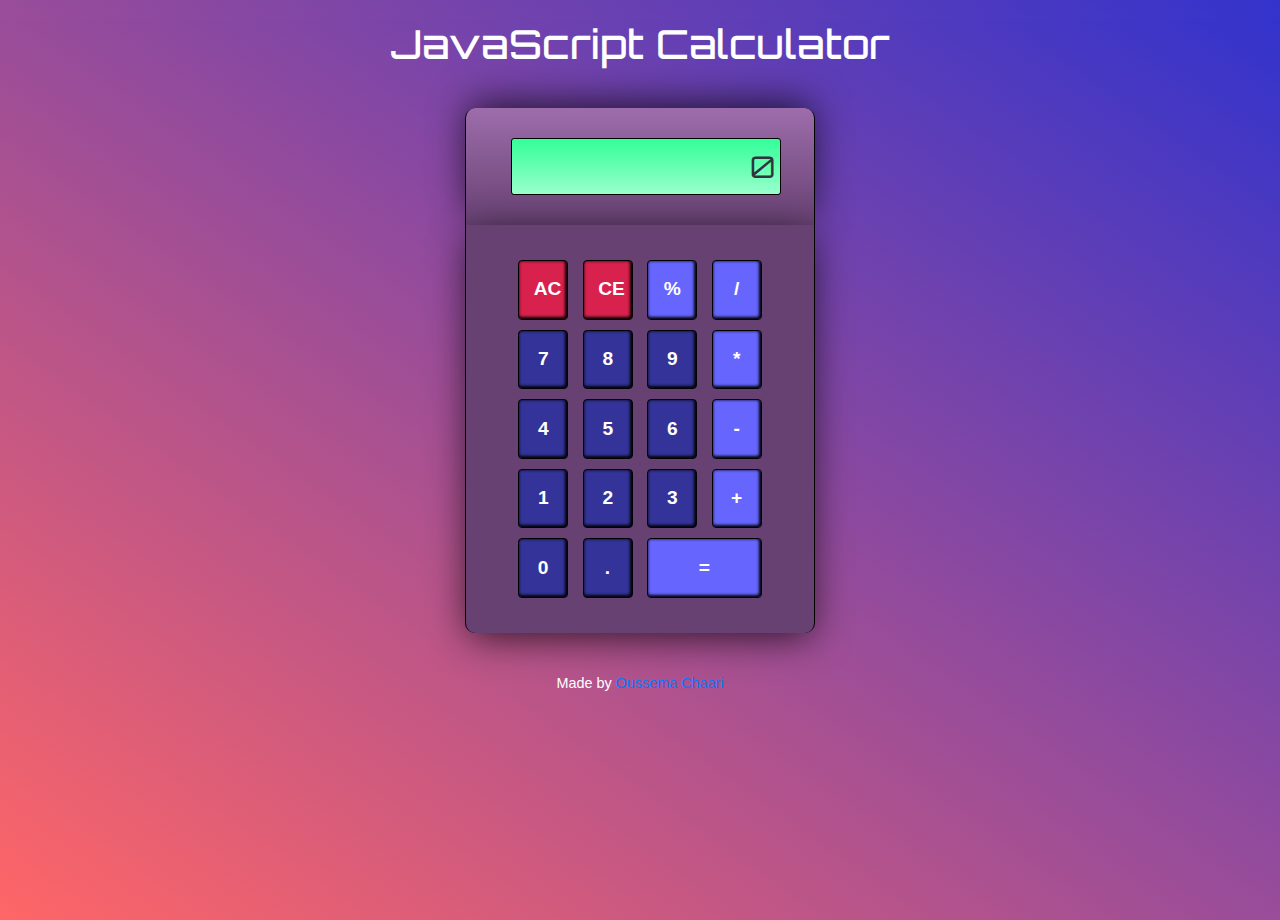
<file: Projects/JS Calculator/index.html>
<html>

<head>
    <title>JS Calculator</title>
    <link rel="stylesheet" href="https://maxcdn.bootstrapcdn.com/font-awesome/4.7.0/css/font-awesome.min.css">
    <link rel="stylesheet" href="https://cdnjs.cloudflare.com/ajax/libs/twitter-bootstrap/4.0.0-beta/css/bootstrap.min.css">
    <link rel="stylesheet" href="styles.css">
</head>

<body>
    <link href="https://fonts.googleapis.com/css?family=Orbitron" rel="stylesheet">
    <h1 class="text-center">JavaScript Calculator</h1>
    <div class="container">
        <div class="calculator-top">
            <div class="bottom">
                <input type="text" class="output" value="0">
            </div>
        </div>
        <div class="calculator-bottom">
            <div class="row">
                <div class="center">
                    <button class="btn btn-pr" id="AC">AC</button>
                    <button class="btn btn-pr" id="CE">CE</button>
                    <button class="btn btn-sec" id="%" value="%">%</button>
                    <button class="btn btn-sec" id="/" value="/">/</button>
                </div>
            </div>
            <div class="row">
                <div class="center">
                    <button class="btn btn-ter" id="7" value="7">7</button>
                    <button class="btn btn-ter" id="8" value="8">8</button>
                    <button class="btn btn-ter" id="9" value="9">9</button>
                    <button class="btn btn-sec" id="*" value="*">*</button>
                </div>
            </div>
            <div class="row">
                <div class="center">
                    <button class="btn btn-ter" id="4" value="4">4</button>
                    <button class="btn btn-ter" id="5" value="5">5</button>
                    <button class="btn btn-ter" id="6" value="6">6</button>
                    <button class="btn btn-sec" id="-" value="-">-</button>
                </div>
            </div>
            <div class="row">
                <div class="center">
                    <button class="btn btn-ter" id="1" value="1">1</button>
                    <button class="btn btn-ter" id="2" value="2">2</button>
                    <button class="btn btn-ter" id="3" value="3">3</button>
                    <button class="btn btn-sec" id="+" value="+">+</button>
                </div>
            </div>
            <div class="row">
                <div class="center">
                    <button class="btn btn-ter" id="0" value="0">0</button>
                    <button class="btn btn-ter" id="pt" value=".">.</button>
                    <button class="btn btn-pls" id="equal">=</button>
                </div>
            </div>
        </div>
    </div>
    <!-- container -->
    <footer>Made by <a href="https://www.facebook.com/Hikaary">Oussema Chaari</a></footer>
    <script src="https://cdnjs.cloudflare.com/ajax/libs/jquery/3.2.1/jquery.min.js"></script>
    <script src="https://cdnjs.cloudflare.com/ajax/libs/popper.js/1.11.0/umd/popper.min.js"></script>
    <script src="https://cdnjs.cloudflare.com/ajax/libs/twitter-bootstrap/4.0.0-beta/js/bootstrap.min.js"></script>
    <script src="script.js"></script>
</body>

</html>
</file>
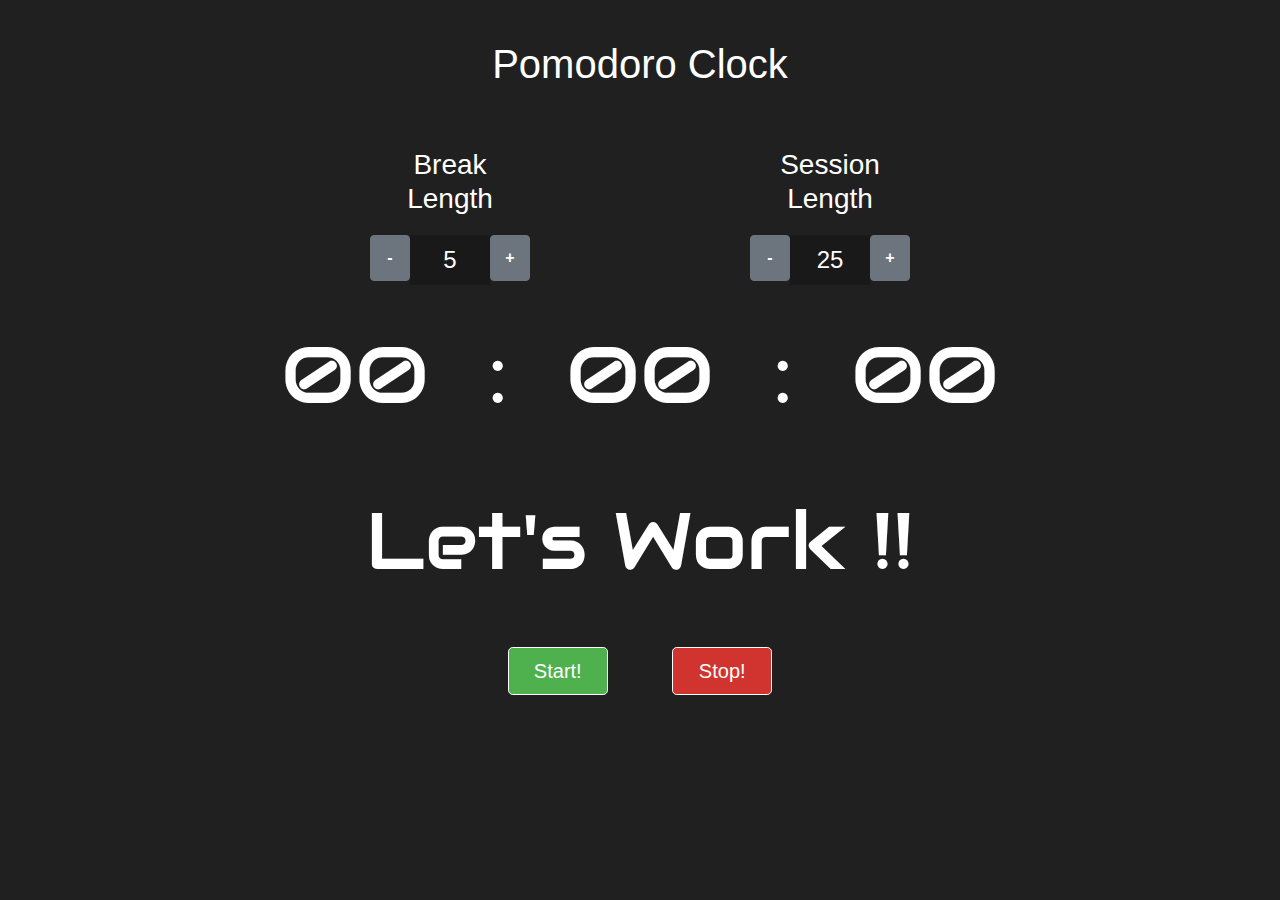
<file: Projects/Pomodoro Clock/index.html>
<html>

<head>
    <title>Pomodoro Clock</title>
    <link rel="stylesheet" href="https://maxcdn.bootstrapcdn.com/font-awesome/4.7.0/css/font-awesome.min.css">
    <link rel="stylesheet" href="https://cdnjs.cloudflare.com/ajax/libs/twitter-bootstrap/4.0.0-beta/css/bootstrap.min.css">
    <link rel="stylesheet" href="styles.css">
</head>

<body>


    <audio src="https://notificationsounds.com/soundfiles/8c19f571e251e61cb8dd3612f26d5ecf/file-sounds-762-hurry.mp3" preload="auto" id="endSess"></audio>
    <audio src="https://notificationsounds.com/soundfiles/53fde96fcc4b4ce72d7739202324cd49/file-sounds-882-solemn.mp3" preload="auto" id="endBreak"></audio>
    <link href="https://fonts.googleapis.com/css?family=Audiowide" rel="stylesheet">
    <div class="container">
        <h1 class="text-center">Pomodoro Clock</h1>
        <div class="row">
            <div class="col-md-3"></div>
            <div class="col-md-2">
                <h3 class="text-center">Break Length</h3>
                <div class="input-group">
                    <span class="input-group-btn">
              <button class="btn btn-secondary"id="subbr"><strong>-</strong></button></span>
                    <input type="text" class="form-control" value="5" id="break" disabled>
                    <span class="input-group-btn"><button class="btn btn-secondary" id="plsbr"><strong>+</strong></button></span>
                </div>
            </div>
            <div class="col-md-2"></div>
            <div class="col-md-2">
                <h3 class="text-center">Session Length</h3>
                <div class="input-group">
                    <span class="input-group-btn">
              <button class="btn btn-secondary"id="subsess"><strong>-</strong></button></span>
                    <input type="text" class="form-control" value="25" id="session" disabled>
                    <span class="input-group-btn">
              <button class="btn btn-secondary"id="plssess"><strong>+</strong></button></span>
                </div>
            </div>
        </div>
        <div id="time" class="row">
            <div class="col-md-2"></div>
            <div class="col-md-2">
                <p id="hrs">00</p>
            </div>
            <div class="col-md-1">
                <p>:</p>
            </div>
            <div class="col-md-2">
                <p id="mins">00</p>
            </div>
            <div class="col-md-1">
                <p>:</p>
            </div>
            <div class="col-md-2">
                <p id="secs">00</p>
            </div>
        </div>
        <p class="text-center" id="comment">Let's Work !!</p>
    </div>
    <!-- container -->
    <div class="commands">
        <button class="btn btn-default btn-lg" id="start">Start!</button>
        <button class="btn btn-default btn-lg" id="stop">Stop!</button>
    </div>

    <script src="https://cdnjs.cloudflare.com/ajax/libs/jquery/3.2.1/jquery.min.js"></script>
    <script src="https://cdnjs.cloudflare.com/ajax/libs/popper.js/1.11.0/umd/popper.min.js"></script>
    <script src="https://cdnjs.cloudflare.com/ajax/libs/twitter-bootstrap/4.0.0-beta/js/bootstrap.min.js"></script>
    <script src="script.js"></script>
</body>

</html>
</file>
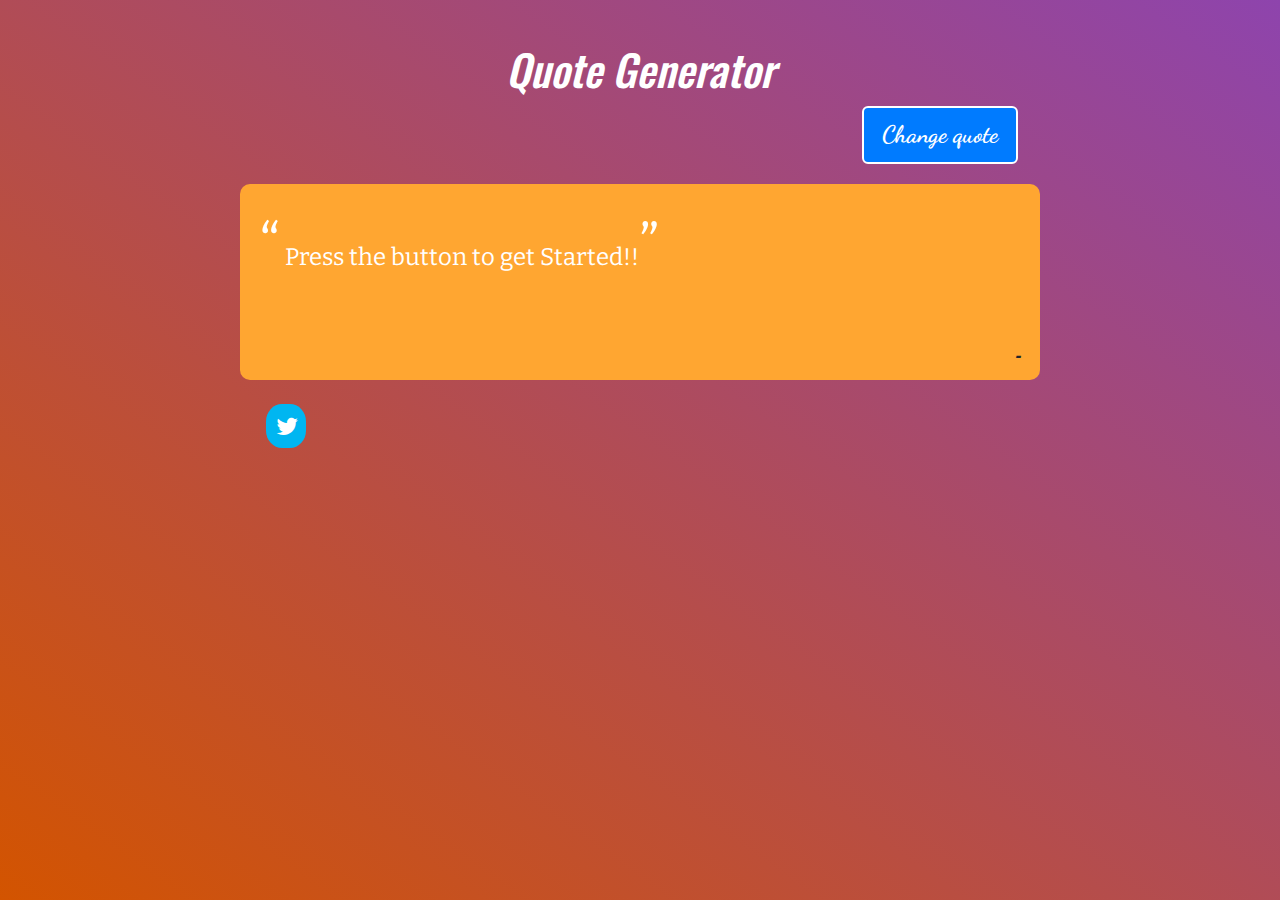
<file: Projects/Random Quote Generator/index.html>
<html>

<head>
    <title>Quote Generator</title>
    <link rel="stylesheet" href="https://maxcdn.bootstrapcdn.com/font-awesome/4.7.0/css/font-awesome.min.css">
    <link rel="stylesheet" href="https://cdnjs.cloudflare.com/ajax/libs/twitter-bootstrap/4.0.0-beta/css/bootstrap.min.css">
    <link rel="stylesheet" href="styles.css">
</head>

<body>
    <link href="https://fonts.googleapis.com/css?family=Glegoo|Oswald:700|Bitter|Dancing+Script" rel="stylesheet">
    <link href="https://maxcdn.bootstrapcdn.com/font-awesome/4.7.0/css/font-awesome.min.css" rel="stylesheet">

    <div class="container-fluid">
        <h1>Quote Generator</h1>
        <div class="container">
            <button class="btn btn-primary" id="btnQuote">Change quote</button>
        </div>
        <div class="quote-box">
            <p id="quote"><span class="dbleQuotes">&#8220;</span><span id="quoteTxt">
            Press the button to get Started!!</span><span class="dbleQuotes">&#8221;</span>
            </p>
            <p id="cite"><span>-</span>
                <span id="author"></span>
            </p>
        </div>
    </div>
    <p id="addition" class="hide">Read more About <span id="aut"></span> at <a href="#" id="authorLink"> Wikipedia </a></p>
    <div id="social">
        <!--after two nights working turns out I need a valid appId to use the "share" feature. if you have an appId u can just copy this and the sdk +the js code and the css styling (all commented)-->
        <!-- <button type="button" class="fa fa-facebook" id="fb-btn"></button> -->
        <button type="button" class="fa fa-twitter" id="twitter-btn" content="Share on Twitter"></button>
    </div>

    <script src="https://cdnjs.cloudflare.com/ajax/libs/jquery/3.2.1/jquery.min.js"></script>
    <script src="https://cdnjs.cloudflare.com/ajax/libs/popper.js/1.11.0/umd/popper.min.js"></script>
    <script src="https://cdnjs.cloudflare.com/ajax/libs/twitter-bootstrap/4.0.0-beta/js/bootstrap.min.js"></script>
    <script src="script.js"></script>
</body>

</html>
</file>
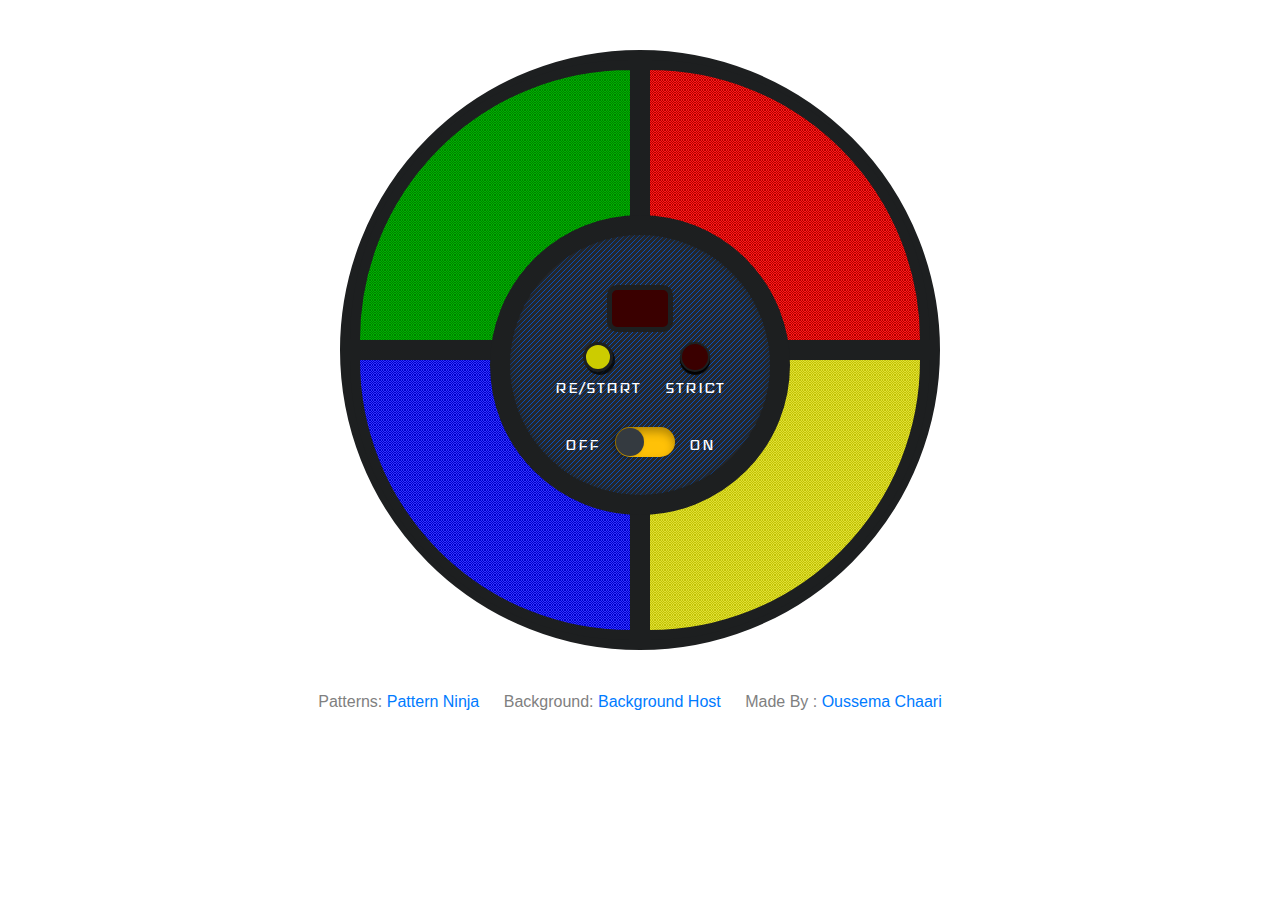
<file: Projects/Simon Game/index.html>
<html>

<head>
    <title>Simon Game</title>
    <link rel="stylesheet" href="https://maxcdn.bootstrapcdn.com/font-awesome/4.7.0/css/font-awesome.min.css">
    <link rel="stylesheet" href="https://cdnjs.cloudflare.com/ajax/libs/twitter-bootstrap/4.0.0-beta/css/bootstrap.min.css">
    <link rel="stylesheet" href="styles.css">
</head>

<body>
    <link href="https://fonts.googleapis.com/css?family=VT323" rel="stylesheet">
    <link href="https://fonts.googleapis.com/css?family=Iceland" rel="stylesheet">
    <div class="container-fluid">
        <div id="gameBoard">
            <div class="gameBtn" id="green"></div>
            <div class="gameBtn" id="red"></div>
            <div class="gameBtn" id="yellow"></div>
            <div class="gameBtn" id="blue"></div>
            <div id="legend">
                <div class="row">
                    <p id="count"></p>
                </div>
                <div class="inline">
                    <button class="pointer" id="start"></button>
                    <p id="startTxt">re/START</p>
                </div>
                <div class="inline">
                    <button class="pointer strict" id="strict"></button>
                    <p id="strictTxt">Strict</p>
                </div>
                <div class="row">
                    <div id="switchContainer">
                        <span>Off</span>
                        <label class="text-center">
          <input type="checkbox" id="onSwitch">
          <div id="slider"></div>
            </label>
                        <span>on</span>
                    </div>
                </div>
            </div>
        </div>
        <h2 id="finish"></h2>
        <footer>
            <h4>Patterns: <a href="https://patterninja.com/" target="_blank">Pattern Ninja</a></h4>
            <h4>Background: <a href="http://backgroundhost.com/" target="_blank">Background Host</a></h4>
            <h4>Made By : <a href="https://www.facebook.com/Hikaary" target="_blank">Oussema Chaari</a></h4>
        </footer>
    </div>

    <script src="https://cdnjs.cloudflare.com/ajax/libs/jquery/3.2.1/jquery.min.js"></script>
    <script src="https://cdnjs.cloudflare.com/ajax/libs/popper.js/1.11.0/umd/popper.min.js"></script>
    <script src="https://cdnjs.cloudflare.com/ajax/libs/twitter-bootstrap/4.0.0-beta/js/bootstrap.min.js"></script>
    <script src="script.js"></script>
</body>

</html>
</file>
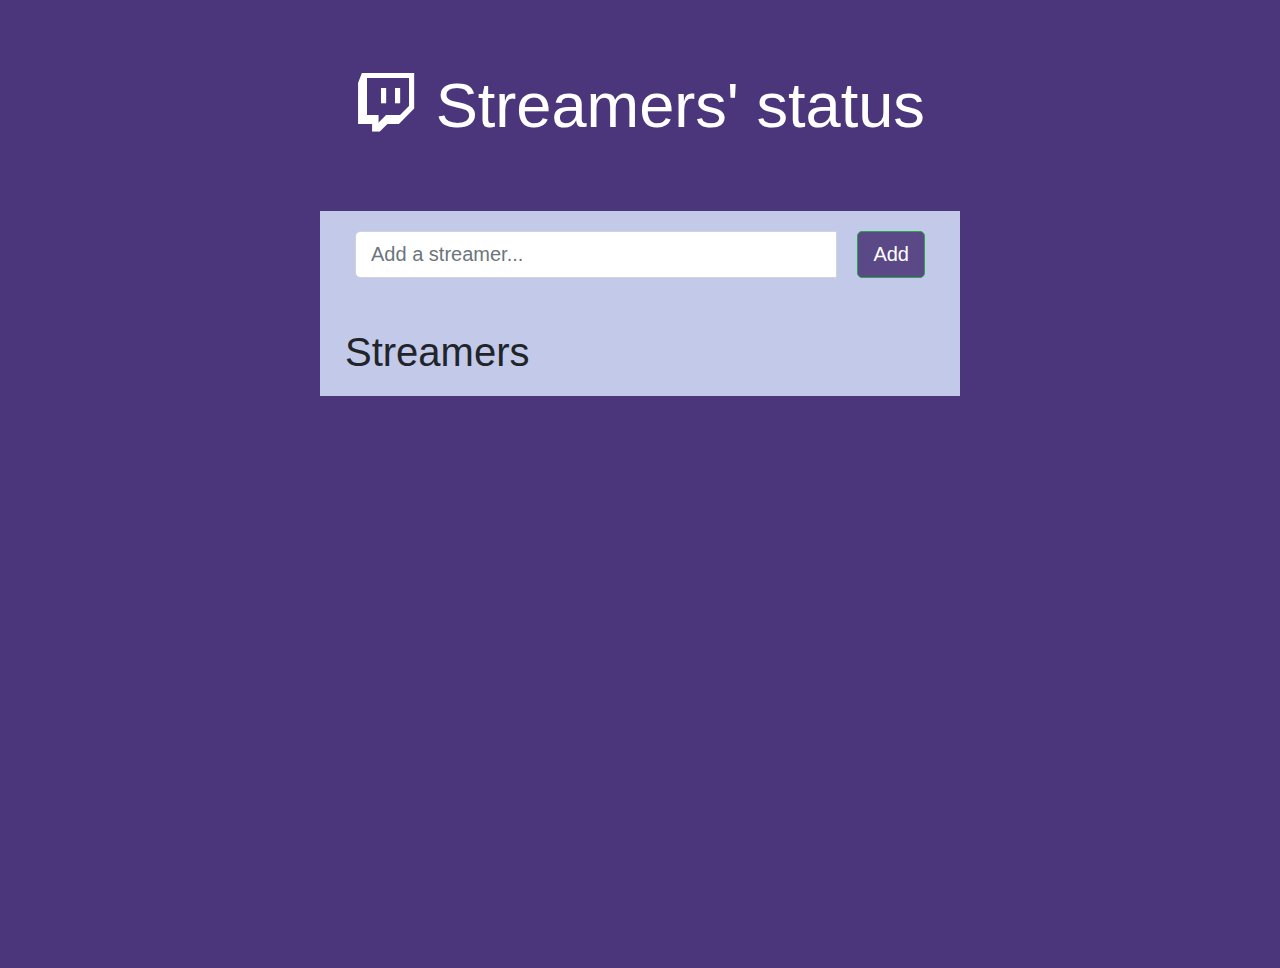
<file: Projects/Twitch TV Streamer Status/index.html>
<html>

<head>
    <title>Streamers' Status</title>
    <link rel="stylesheet" href="https://maxcdn.bootstrapcdn.com/font-awesome/4.7.0/css/font-awesome.min.css">
    <link rel="stylesheet" href="https://cdnjs.cloudflare.com/ajax/libs/twitter-bootstrap/4.0.0-beta/css/bootstrap.min.css">
    <link rel="stylesheet" href="styles.css">
</head>

<body>
    <header>
        <h1><i class="fa fa-twitch"></i> Streamers' status </h1>
    </header>
    <div class="container-fluid">
        <div class="row">
            <div class="col-md-3 col-lg-3"></div>
            <div class="col-md-6 col-lg-6" id="windowContainer">
                <div class="input-group">
                    <input type="text" placeholder="Add a streamer..." id="streamerInput" class="form-control">
                    <span class="input-group-btn">
    <button class="btn btn-success" type="button" id="add">Add</button>
  </span>
                </div>
                <span id="error"></span>
                <h2> Streamers </h2>
                <ul id="streamersList">
                </ul>
            </div>
        </div>
    </div>






    <script src="https://cdnjs.cloudflare.com/ajax/libs/jquery/3.2.1/jquery.min.js"></script>
    <script src="https://cdnjs.cloudflare.com/ajax/libs/popper.js/1.11.0/umd/popper.min.js"></script>
    <script src="https://cdnjs.cloudflare.com/ajax/libs/twitter-bootstrap/4.0.0-beta/js/bootstrap.min.js"></script>
    <script src="script.js"></script>
</body>

</html>
</file>
<file: Projects/JS Calculator/styles.css>
html,
body {
    height: 100%;
    background: linear-gradient(to top right, #ff6666, #3333cc)
}

h1 {

    margin: 20px 0 40px;
    color: white;
    font-family: "Orbitron", Arial;
}


.btn,
btn:link,
btn:visited {
    width: 50px;
    margin: 5px 5px;
    padding: .9rem .9rem;
    font-weight: bold;
    font-size: 120%;
    color: white;
    border: 1px solid black;
    box-shadow: -1px -1px 3px 1px rgba(0, 0, 0, 0.98) inset;
}

.btn:hover {
    cursor: pointer;
    background: linear-gradient(rgba(0, 0, 0, 0.2), rgba(0, 0, 0, 0.2));
}

.btn:active {
    background: #41418b;
    box-shadow: none;
    position: relative;
    top: 1px;
}

.center {
    margin: 0 auto;
    text-align: center;
}

.btn-pls {
    width: 115px;
    background: #6666ff;
}

.btn-pr {
    background: #d8224d;
}

.btn-sec {
    background: #6666ff;
}

.btn-ter {
    background: #333399
}

.output {
    border-radius: 3px;
    font-size: 30px;
    margin: 0 15px auto;
    width: 270px;
    background: linear-gradient(to bottom, #33FF99, #99FFCC);
    border: 1px solid black;
    font-family: Orbitron;
    padding: 5px 5px;
    ;
    color: #2f343d;
    text-align: right;
}

.calculator-top,
.calculator-bottom {
    width: 350px;
    border-left: 1px solid black;
    border-right: 1px solid black;
    padding: 30px;
    margin: 0 auto;
}

.calculator-top {
    background: linear-gradient(to top, #674172, #9d6dab);
    border-top-left-radius: 10px;
    border-top-right-radius: 10px;
    box-shadow: 0px -8px 38px -4px rgba(0, 0, 0, 0.75);
}

.calculator-bottom {
    border-bottom-left-radius: 10px;
    border-bottom-right-radius: 10px;
    background: #674172;
    box-shadow: 0px 8px 38px -4px rgba(0, 0, 0, 0.75);
}

footer {
    text-align: center;
    font-size: 90%;
    margin-top: 40px;
    color: white;
}
</file>
<file: Projects/Pomodoro Clock/styles.css>
html,
body {
    background: #202020;
}

h1 {
    color: white;
    margin: 40px 0;
}

h3 {
    color: white;
    margin: 20px 0;
}

.hide {
    display: none;
}

input.form-control,
input.form-control:visited,
input.form-control:link,
input.form-control:focus,
input.form-control:disabled {
    text-align: center;
    background: rgba(0, 0, 0, 0.2);
    border: none;
    color: white;
    font-size: 150%;
}

#plssess,
#subsess,
#plsbr,
#subbr {
    width: 40px;
    height: 46px;
}

p {
    font-size: 500%;
    color: white;
    text-align: center;
    font-family: Audiowide;
    margin-top: 30px;
}

container button {
    width: 100%;
    height: 60px;
}

#row {
    margin-top: 60px;
}

.commands {
    text-align: center;
}

.commands button {
    margin: 30px;
    width: 100px;
}

#start {
    border: 1px solid #4eb14e;
    color: #4eb14e;
    background-color: white;
}

#start {
    border: 1px solid white;
    color: white;
    background-color: #4eb14e;
}

#stop {
    border: 1px solid white;
    color: white;
    background: #d1332e;
}
</file>
<file: Projects/Random Quote Generator/styles.css>
html {
    font-size: 24px;
}

h1 {
    font-size: 1.777em;
    font-family: 'Oswald';
    text-align: center;
    color: white;
    padding-top: 1em;
    font-style: italic;
}

#addition {
    color: white;
    margin-left: 20%;
}

body,
html,
.background {
    background: linear-gradient(to top right, rgba(211, 84, 0, 1.0), rgba(142, 68, 173, 1.0));
    background-size: cover;
    height: 100%;

}


.quote-box {
    width: 800px;
    margin: 20px auto;
    background: #FFA631;
    border-radius: 10px;
}

.quote-box:hover {}

#quote {
    color: white;
    text-align: left;
    padding: 20px;
    font-family: "Bitter", serif;
}

#quote .dbleQuotes {
    font-size: 2.369em;
}

#cite {
    text-align: right;
    font-family: "Maven Pro", sans-serif;
    font-style: italic;
    padding: 10px 20px;
    font-size: 0.75em;
    letter-spacing: -1.5px;
    font-weight: bold;
}

.social {
    text-align: left;
}

#btnQuote {
    color: #D2D7D3;
    font-family: "Dancing Script", serif;
    border: solid 2px white;
    font-weight: bold;
    margin-left: 70%;
    color: white;
}

#btnQuote:hover {
    transition: .75s;
    border-color: #2B64F7;
    color: #2B64F7;
    background-color: #EEEEEE;
}

.fa {
    border-radius: 40%;
    text-align: center;
    border: none;
    margin: 0 0 20px 10px;
    font-size: 20px;
    padding: 10px;
}

#social {
    display: inline-block;
    margin-left: 20%;
}

#twitter-btn {
    width: 40px;
    margin-right: 1em;
    text-align: center;
    color: white;
    background-color: #00b6f1;
}

#twitter-btn:hover {
    background-color: #2290bf;
    cursor: pointer;
}

.hide {
    display: none;
}

/* 
#fb-btn{
    width: 40px;
    margin-right: 1em;
    text-align: center;
    background-color:  #3b5998;
  color:white;
}

#fb-btn:hover {
  cursor:pointer;
  background-color: #4b67a1;
} */
</file>
<file: Projects/Simon Game/styles.css>
body {
    background: url("http://cdn.backgroundhost.com/backgrounds/subtlepatterns/flowers.png") repeat;
}



#gameBoard {
    padding-top: 50px 0;
    border: 10px solid #1D1F20;
    width: 600px;
    height: 600px;
    border-radius: 300px;
    margin: 50px auto 0;
    background: #1D1F20;
}

.gameBtn {
    height: 290px;
    width: 290px;
    position: relative;
    border: 10px solid #1D1F20;
}

.gameBtn:hover {
    cursor: pointer;
}

#green {
    background: url([data-uri]
) repeat;
    border-radius: 280px 0 0 0;
}

.greenActive {
    background: url([data-uri]
) repeat !important;
    border-radius: 280px 0 0 0;
    box-shadow: inset 0 0 40px rgba(255, 255, 255, 1);
}

#red {
    background: url([data-uri]
) repeat;
    border-radius: 0 280px 0 0;
    top: -290px;
    left: 290px;
}

.redActive {
    background: url([data-uri]
) repeat !important;
    border-radius: 0 280px 0 0;
    top: -290px;
    left: 290px;
    box-shadow: inset 0 0 40px rgba(255, 255, 255, 1);
}


#blue {
    background: url([data-uri]
) repeat;
    border-radius: 0 0 0 280px;
    top: -580px;
}

.blueActive {
    background: url([data-uri]
) repeat !important;
    border-radius: 0 0 0 280px;
    top: -580px;
    box-shadow: inset 0 0 40px rgba(255, 255, 255, 1);
}

#yellow {
    background: url([data-uri]
) repeat;
    border-radius: 0 0 280px 0;
    top: -290px;
    left: 290px;
}

.yellowActive {
    background: url([data-uri]
) repeat !important;
    border-radius: 0 0 280px 0;
    top: -290px;
    left: 290px;
    box-shadow: inset 0 0 40px rgba(255, 255, 255, 1);
}


h2 {
    margin-top: 20px;
    font-family: VT323, sans-serif;
    text-align: center;
    color: white;
    font-size: 60px;
}

#legend {
    position: absolute;
    border: 20px solid #1D1F20;
    background: url([data-uri]
) repeat;
    width: 300px;
    height: 300px;
    margin: 0 auto;
    border-radius: 50%;
    display: inline-block;
    top: 215px;
    left: -webkit-calc(50% - 150px);
    vertical-align: middle;
    padding-top: 40px;
    box-shadow: inset 0 0 10px;
    text-align: center;
}

p,
span {
    padding: 1px 10px;
    color: white;
    text-transform: uppercase;
    font-family: Iceland;
    letter-spacing: 1px;
    font-size: 20px;
}

#count {
    width: 66px;
    height: 47px;
    margin: 10px auto;
    background: #3a0000;
    display: inline-block;
    color: #ed0000;
    font-family: "VT323";
    font-size: 40px;
    font-weight: bold;
    letter-spacing: 2px;
    border: 5px solid #1D1F20;
    line-height: 35px;
    border-radius: 10px;
    text-shadow: 1px 1px 10px #9b0000;
}

.inline {
    display: inline-block;
}

#start {
    width: 30px;
    height: 30px;
    border-radius: 50%;
    background: #cccc00;
    border: 3px solid #1D1F20;
    box-shadow: 2px 3px rgba(0, 0, 0, 0.75)
}

#switchContainer {
    margin: 0 auto;
}

#start:active {
    background: yellow;
    border: 3px solid #1D1F20;
    box-shadow: none;
    position: relative;
    top: 2px;
}

.pointer:hover,
.pointer:active {
    cursor: pointer
}


.strict {
    width: 30px;
    height: 30px;
    background: #3a0000;
    box-shadow: 0 3px 1px rgba(0, 0, 0, 1);
    border-radius: 50%;
    border: 2px solid #1D1F20;
}

.strictActive {
    width: 30px;
    height: 30px;
    background: url([data-uri]
) repeat;
    box-shadow: 0 0 10px red, 0 3px 1px rgba(0, 0, 0, 1);
    border-radius: 50%;
    border: 2px solid #1D1F20;
}

input[type="checkbox"] {
    display: none;
}

#slider {
    cursor: pointer;
    background: #FFC107;
    transition: .4s;
    width: 60px;
    height: 30px;
    border-radius: 15px;
    display: inline-block;
    position: relative;
    top: 7px;
    box-shadow: inset 0px 5px 10px rgba(0, 0, 0, .3);
}

#slider:before {
    position: absolute;
    height: 28px;
    width: 28px;
    background: #343A40;
    content: "";
    top: 1px;
    left: 1px;
    transition: all .4s ease-out;
    text-align: center;
    vertical-align: middle;
    border-radius: 50%;
    box-shadow: -3px 0 5px rgba(0, 0, 0, 0.4);
}

input[type=checkbox]:checked + #slider:before {
    left: 31px;
}

input[type=checkbox]:checked + #slider {
    background: #28A745;
}

footer {
    text-align: center;
    margin-top: 40px;
}

footer h4 {
    display: inline-block;
    padding-right: 20px;
    color: gray;
    font-size: 16px;
    font-family: Helvetica, Arial, sans-serif;
}

.wrong {
    background: linear-gradient(rgba(0, 0, 0, 0.9), rgba(0, 0, 0, 0.1)), url([data-uri]
) repeat !important;
}

.right {
    background: linear-gradient(rgba(0, 0, 0, 0.9), rgba(0, 0, 0, 0.1)), url([data-uri]
) repeat !important;
}
</file>
<file: Projects/Twitch TV Streamer Status/styles.css>
body,
html {
    height: 100%;
    font-size: 20px;
    background-color: #4B367C
}

span {
    padding-left: 1em;
}

h1 {
    color: white;
    text-align: center;
    margin: 1.07em;
    font-size: 3.157em;
}

.btn-success {
    background-color: #5B4887;
}

h2 {
    padding: 10px 0 0 10px;
}

#windowContainer {
    background-color: #C3C9E9;
}

.streamerSuccess {
    background-color: #95d095;
}

.streamerFail {
    background-color: #e28683;
}

#streamerContainer {
    height: 40px;
    margin: 40px auto;

}

li {
    padding: 0 10px;
}

img {
    border-radius: 50%;
    height: 50px;
    width: 50px;

}

ul {
    list-style-type: none;
}

.input-group {
    padding: 1em;
}

p {
    padding: 0.3em;
    margin: 0.6em auto;
    height: 60px;
    overflow: hidden;
}

a {
    color: black;
}

a:hover {
    text-decoration: none;
    color: black;
}


.snSuccess {
    color: green;
}

#error {
    display: block;
    padding: 0.5em 1em;
    margin: 0 auto;
    text-align: center;
}

.snFail {
    color: red;
}

.sn:hover {
    text-decoration: underline
}

#description {
    font-style: italic;
    font-size: 0.707em;
}

#streamersList {
    padding-left: 0;
}
</file>
